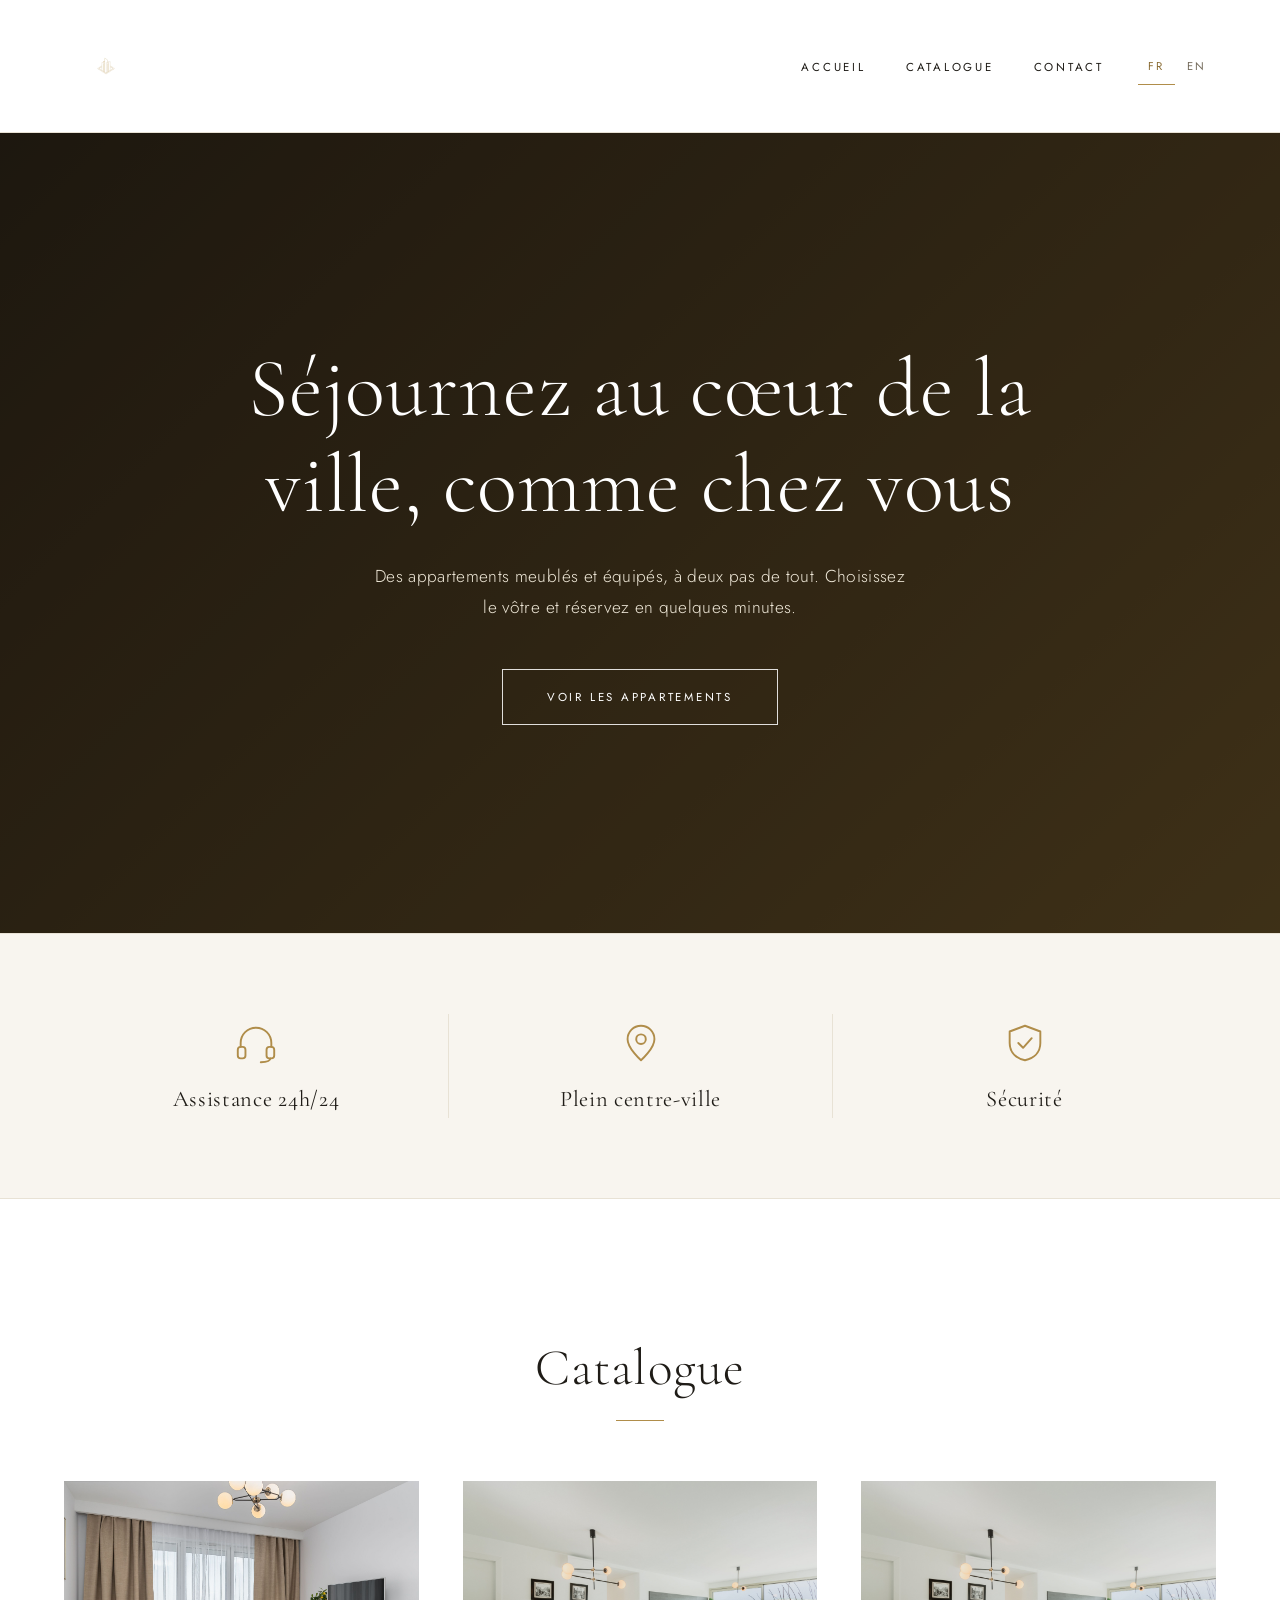
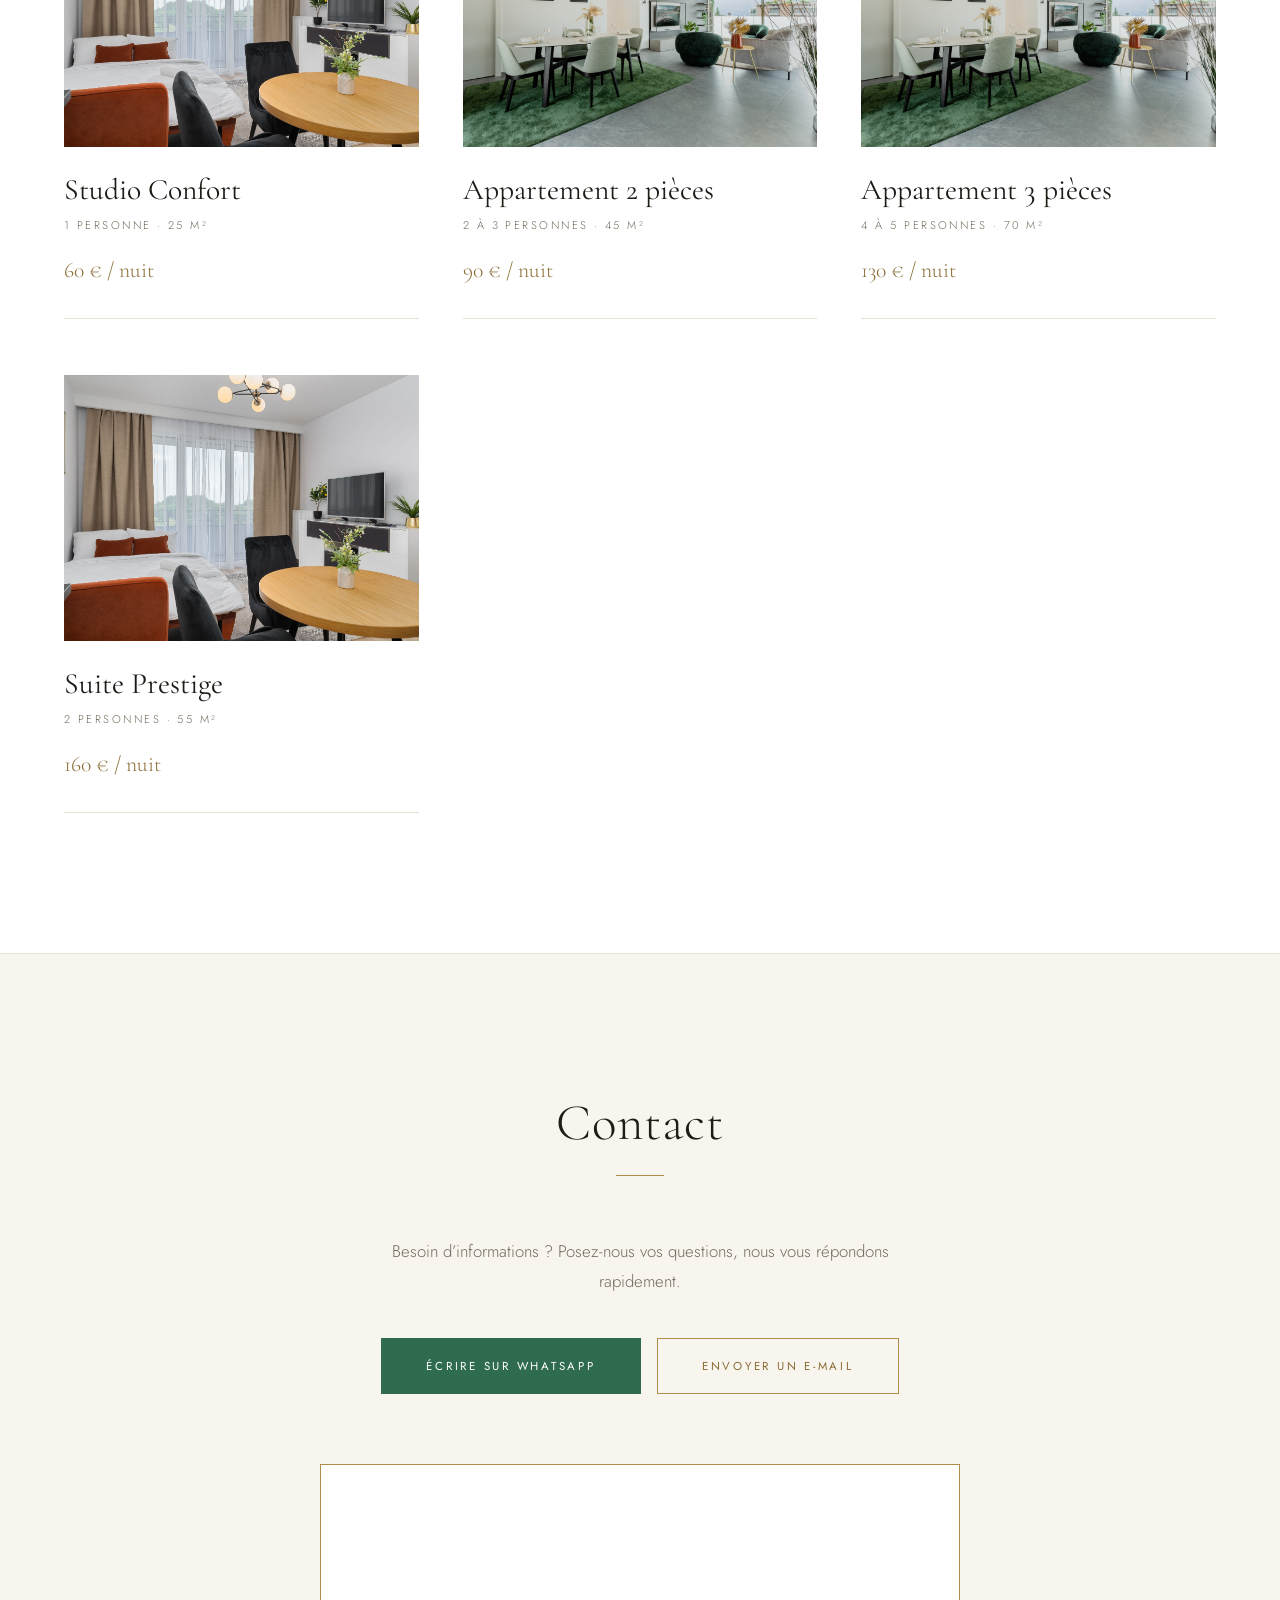
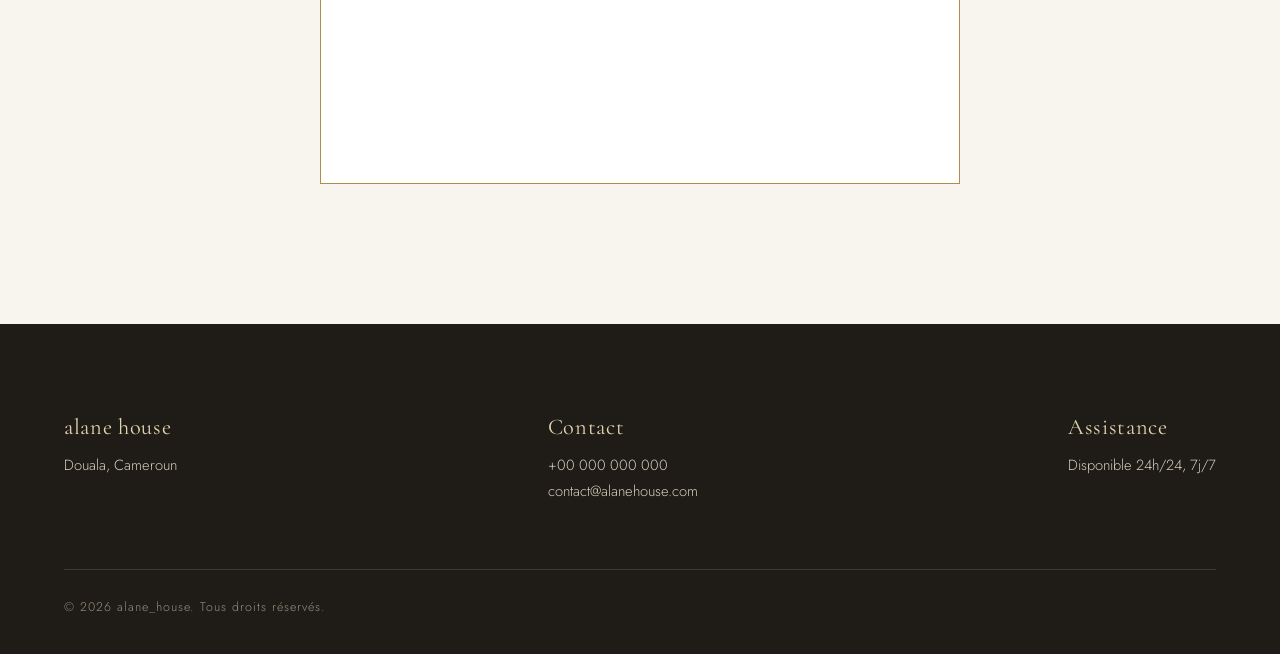
<file: index.html>
<!DOCTYPE html>
<html lang="fr">
<head>
<meta charset="utf-8">
<meta name="viewport" content="width=device-width, initial-scale=1">
<title>Résidence meublée en centre-ville</title>
<meta name="description" content="Appartements meublés en plein centre-ville. Assistance 24h/24 et sécurité.">
<link rel="preconnect" href="https://fonts.googleapis.com">
<link rel="preconnect" href="https://fonts.gstatic.com" crossorigin>
<link href="https://fonts.googleapis.com/css2?family=Cormorant+Garamond:wght@400;500;600&family=Jost:wght@300;400;500&display=swap" rel="stylesheet">
<link rel="stylesheet" href="style.css">
</head>
<body>

<header>
  <div class="wrap bar">
    <a class="logo" href="#accueil"><img src="logo.png" alt="Alane House"></a>
    <div class="right">
      <nav id="nav" aria-label="Navigation principale">
        <ul>
          <li><a href="#accueil" data-i18n="nav_home">Accueil</a></li>
          <li><a href="#catalogue" data-i18n="nav_catalog">Catalogue</a></li>
          <li><a href="#contact" data-i18n="nav_contact">Contact</a></li>
        </ul>
      </nav>
      <div class="langs" role="group" aria-label="Langue / Language">
        <button type="button" data-lang="fr" aria-pressed="true">FR</button>
        <button type="button" data-lang="en" aria-pressed="false">EN</button>
      </div>
      <button class="burger" id="burger" data-i18n-aria="menu" aria-label="Ouvrir le menu" aria-expanded="false">☰</button>
    </div>
  </div>
</header>

<main>
  <section class="hero" id="accueil">
    <!-- Remplacez par votre vidéo : assets/residence.mp4 -->
    <video autoplay muted loop playsinline poster="video.mp4" aria-hidden="true">
      <source src="video.mp4" type="video/mp4">
    </video>
    <div class="in wrap">
      <h1 data-i18n="hero_title">Séjournez au cœur de la ville, comme chez vous</h1>
      <p data-i18n="hero_text">Des appartements meublés et équipés, à deux pas de tout. Choisissez le vôtre et réservez en quelques minutes.</p>
      <a class="btn" href="#catalogue" data-i18n="hero_btn">Voir les appartements</a>
    </div>
  </section>

  <section class="assure" aria-label="Nos engagements">
    <div class="wrap">
      <ul>
        <li>
          <svg class="ico" viewBox="0 0 24 24" aria-hidden="true"><path d="M4 14v-2a8 8 0 0 1 16 0v2"/><rect x="2.5" y="14" width="4" height="6" rx="1.5"/><rect x="17.5" y="14" width="4" height="6" rx="1.5"/><path d="M19.5 20c0 1.5-2 2-5 2"/></svg>
          <h3 data-i18n="a1">Assistance 24h/24</h3>
        </li>
        <li>
          <svg class="ico" viewBox="0 0 24 24" aria-hidden="true"><path d="M12 21s7-6.2 7-11a7 7 0 0 0-14 0c0 4.8 7 11 7 11z"/><circle cx="12" cy="10" r="2.5"/></svg>
          <h3 data-i18n="a2">Plein centre-ville</h3>
        </li>
        <li>
          <svg class="ico" viewBox="0 0 24 24" aria-hidden="true"><path d="M12 3l8 3v6c0 5-3.5 8-8 9-4.5-1-8-4-8-9V6z"/><path d="M8.5 12l2.5 2.5 4.5-5"/></svg>
          <h3 data-i18n="a3">Sécurité</h3>
        </li>
      </ul>
    </div>
  </section>

  <section class="pad" id="catalogue">
    <div class="wrap">
      <h2 data-i18n="cat_title">Catalogue</h2><div class="rule"></div>
      <div class="grid" id="grid"></div>
    </div>
  </section>

  <section class="pad contact" id="contact">
    <div class="wrap">
      <h2 data-i18n="contact_title">Contact</h2><div class="rule"></div>
      <p data-i18n="contact_text">Besoin d’informations ? Posez-nous vos questions, nous vous répondons rapidement.</p>
      <div class="acts">
        <a class="btn wa" id="waContact" href="#" target="_blank" rel="noopener" data-i18n="wa_btn">Écrire sur WhatsApp</a>
        <a class="btn ghost" id="mailContact" href="#" data-i18n="mail_btn">Envoyer un e-mail</a>
      </div>
      <div class="map">
        <iframe title="Douala, Cameroun" src="https://www.google.com/maps?q=Douala,+Cameroun&output=embed" loading="lazy" referrerpolicy="no-referrer-when-downgrade" allowfullscreen></iframe>
      </div>
    </div>
  </section>
</main>

<footer>
  <div class="wrap">
    <div class="cols">
      <div><h3>alane house</h3><p>Douala, Cameroun</p></div>
      <div><h3 data-i18n="f_contact">Contact</h3><p>+00 000 000 000<br>contact@alanehouse.com</p></div>
      <div><h3 data-i18n="f_assist">Assistance</h3><p data-i18n="f_assist_txt">Disponible 24h/24, 7j/7</p></div>
    </div>
    <small>© <span id="yr"></span> alane_house. <span data-i18n="rights">Tous droits réservés.</span></small>
  </div>
</footer>

<!-- Fiche appartement -->
<dialog id="dlgDetail" aria-labelledby="dTitle">
  <button class="close" data-close data-i18n-aria="close" aria-label="Fermer">×</button>
  <div class="detail">
    <div class="gallery">
      <div class="main"><img id="dMain" alt=""></div>
      <div class="thumbs" id="dThumbs"></div>
    </div>
    <div class="info">
      <h2 id="dTitle"></h2><div class="rule"></div>
      <p id="dDesc"></p>
      <ul id="dList"></ul>
      <div class="price" id="dPrice"></div>
      <button class="btn" id="dBook">Réserver</button>
    </div>
  </div>
</dialog>

<!-- Réservation -->
<dialog id="dlgBook" aria-labelledby="bTitle">
  <button class="close" data-close data-i18n-aria="close" aria-label="Fermer">×</button>
  <form id="form" novalidate>
    <h2 id="bTitle" data-i18n="book_title">Réserver</h2><div class="rule"></div>
    <div class="sum" id="bSum"></div>
    <div class="row">
      <label><span data-i18n="f_last">Nom</span><input type="text" name="nom" autocomplete="family-name" required></label>
      <label><span data-i18n="f_first">Prénom</span><input type="text" name="prenom" autocomplete="given-name" required></label>
    </div>
    <div class="row">
      <label><span data-i18n="f_email">Adresse e-mail</span><input type="email" name="email" autocomplete="email" required></label>
      <label><span data-i18n="f_phone">Numéro de téléphone</span><input type="tel" name="tel" autocomplete="tel" required></label>
    </div>
    <div class="row">
      <label><span data-i18n="f_in">Date d’arrivée</span><input type="date" name="arrivee" required></label>
      <label><span data-i18n="f_out">Date de départ</span><input type="date" name="depart" required></label>
    </div>
    <fieldset>
      <legend data-i18n="f_options">Options</legend>
      <label><input type="checkbox" name="options" value="Transfert depuis l’aéroport"> <span data-i18n="o1">Transfert depuis l’aéroport</span></label>
      <label><input type="checkbox" name="options" value="Ménage supplémentaire"> <span data-i18n="o2">Ménage supplémentaire</span></label>
      <label><input type="checkbox" name="options" value="Petit-déjeuner"> <span data-i18n="o3">Petit-déjeuner</span></label>
      <label><input type="checkbox" name="options" value="Lit bébé"> <span data-i18n="o4">Lit bébé</span></label>
      <label><input type="checkbox" name="options" value="Arrivée tardive"> <span data-i18n="o5">Arrivée tardive</span></label>
    </fieldset>
    <label><span data-i18n="f_other">Autre demande (facultatif)</span><textarea name="message" rows="3"></textarea></label>
    <div class="err" id="err" role="alert"></div>
    <button class="btn wa" type="submit" id="send" data-i18n="send">Envoyer</button>
  </form>
  <div class="ok" id="ok" hidden>
    <h2 data-i18n="sent_title">Demande envoyée</h2><div class="rule"></div>
    <p data-i18n="sent_text">Merci ! Votre demande a bien été transmise. Nous vous recontactons très vite.</p>
    <p style="margin-top:24px"><button class="btn ghost" data-close data-i18n="close_btn">Fermer</button></p>
  </div>
</dialog>

<script src="config.js"></script>
<script src="appartements.js"></script>
<script src="script.js"></script>
<script src="notify.js"></script>
</body>
</html>
</file>
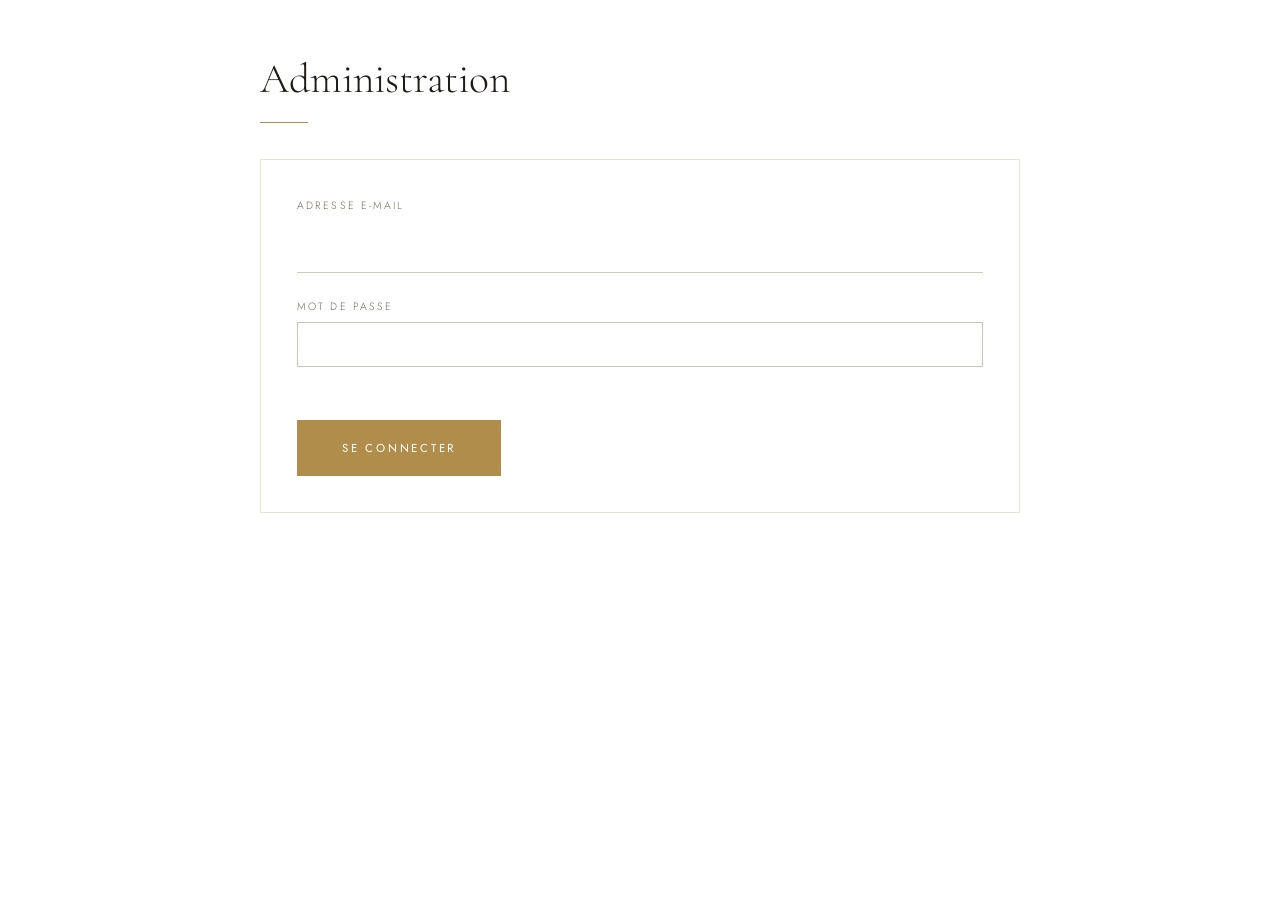
<file: admin.html>
<!DOCTYPE html>
<html lang="fr">
<head>
<meta charset="utf-8">
<meta name="viewport" content="width=device-width, initial-scale=1">
<meta name="robots" content="noindex, nofollow">
<title>Administration</title>
<link href="https://fonts.googleapis.com/css2?family=Cormorant+Garamond:wght@400;500;600&family=Jost:wght@300;400;500&display=swap" rel="stylesheet">
<link rel="stylesheet" href="style.css">
</head>
<body>
<main class="adm">
  <h1>Administration</h1>
  <div class="rule" style="margin-left:0"></div>

  <!-- Connexion -->
  <section class="box" id="login">
    <form id="loginForm" novalidate>
      <label>Adresse e-mail<input type="email" id="email" autocomplete="username" required></label>
      <label>Mot de passe<input type="password" id="pwd" autocomplete="current-password" required style="width:100%;margin-top:6px;padding:12px;border:1px solid #cfc6b2;font:inherit"></label>
      <div class="err" id="loginErr" role="alert"></div>
      <button class="btn" type="submit">Se connecter</button>
    </form>
  </section>

  <!-- Espace admin -->
  <section class="box" id="panel" hidden>
    <div class="adm-top">
      <h2 style="font-size:1.6rem;text-align:left">Disponibilité des appartements</h2>
      <button class="btn ghost sm" id="logout" type="button">Déconnexion</button>
    </div>
    <div class="err" id="panelErr" role="alert"></div>
    <div id="lots" aria-live="polite"></div>

    <div class="sect">
      <h2 style="font-size:1.6rem;text-align:left;margin-bottom:12px">Réservations reçues</h2>
      <div class="err" id="resaErr" role="alert"></div>
      <div id="resas" aria-live="polite"></div>
    </div>
  </section>
</main>
<script src="config.js"></script>
<script src="appartements.js"></script>
<script src="admin.js"></script>
</body>
</html>
</file>
<file: style.css>
:root{
  --white:#fff; --ivory:#f8f5ef; --ink:#1f1c17; --muted:#746b5c;
  --gold:#b08d4a; --gold-dark:#8a6c34; --gold-light:#e4d4ae; --line:#e8e2d5;
  --serif:'Cormorant Garamond',Georgia,serif; --sans:'Jost',system-ui,sans-serif;
  --ease:cubic-bezier(.25,.6,.2,1);
}
*{box-sizing:border-box;margin:0}
html{scroll-behavior:smooth;scroll-padding-top:110px}
body{font-family:var(--sans);color:var(--ink);background:var(--white);line-height:1.8;font-weight:300;-webkit-font-smoothing:antialiased}
img{max-width:100%;display:block}
a{color:inherit}
::selection{background:var(--gold-light)}
:focus-visible{outline:1px solid var(--gold);outline-offset:4px}
.wrap{width:min(1180px,90%);margin-inline:auto}
h1,h2,h3{font-family:var(--serif);font-weight:300;line-height:1.15}
h2{font-size:clamp(2.2rem,4.6vw,3.2rem);text-align:center;letter-spacing:.02em}
.rule{width:48px;height:1px;background:var(--gold);margin:22px auto 60px}

/* Animations */
@keyframes fade{from{opacity:0}to{opacity:1}}
@keyframes rise{from{opacity:0;transform:translateY(18px)}to{opacity:1;transform:none}}
@keyframes drift{from{transform:scale(1)}to{transform:scale(1.06)}}
@keyframes dlg{from{opacity:0;transform:translateY(14px)}to{opacity:1;transform:none}}

/* En-tête */
header{position:sticky;top:0;z-index:20;background:rgba(255,255,255,.97);border-bottom:1px solid var(--line)}
.bar{display:flex;align-items:center;justify-content:space-between;gap:20px;min-height:132px;padding:10px 0}
.logo{display:flex;align-items:center;flex:0 0 auto;min-width:0;text-decoration:none;border:0;padding:0}
.logo img{display:block;height:84px;width:auto;max-width:none;object-fit:contain}
.right{display:flex;align-items:center;gap:34px}
nav ul{display:flex;gap:40px;list-style:none;padding:0}
nav a{position:relative;text-decoration:none;font-size:.72rem;letter-spacing:.24em;text-transform:uppercase;font-weight:400;padding:8px 0;transition:color .4s}
nav a::after{content:"";position:absolute;left:0;right:0;bottom:0;height:1px;background:var(--gold);transform:scaleX(0);transform-origin:left;transition:transform .6s var(--ease)}
nav a:hover{color:var(--gold-dark)}
nav a:hover::after{transform:scaleX(1)}
.langs{display:flex;gap:2px}
.langs button{background:none;border:0;padding:8px 10px;min-height:38px;font:400 .7rem var(--sans);letter-spacing:.2em;color:var(--muted);cursor:pointer;border-bottom:1px solid transparent;transition:color .3s,border-color .3s}
.langs button:hover{color:var(--gold-dark)}
.langs button[aria-pressed="true"]{color:var(--gold-dark);border-bottom-color:var(--gold)}
.burger{display:none;background:none;border:1px solid var(--line);width:46px;height:46px;cursor:pointer;font-size:1.2rem;color:var(--gold-dark);transition:border-color .3s}
.burger:hover{border-color:var(--gold)}

/* Hero */
.hero{position:relative;min-height:min(90vh,800px);display:grid;place-items:center;text-align:center;color:#fff;overflow:hidden;background:linear-gradient(135deg,#2a2217,#6f5628)}
.hero video{position:absolute;inset:0;width:100%;height:100%;object-fit:cover;animation:drift 30s ease-in-out infinite alternate}
.hero::after{content:"";position:absolute;inset:0;background:rgba(18,14,9,.52)}
.hero .in{position:relative;z-index:1;padding:90px 0;max-width:800px}
.hero .in>*{opacity:0;animation:rise 1.6s var(--ease) both}
.hero h1{font-size:clamp(2.6rem,6.6vw,5.2rem);font-weight:300;letter-spacing:.01em;animation-delay:.3s}
.hero p{margin:28px auto 46px;font-size:1.08rem;max-width:540px;color:#efe8d8;letter-spacing:.02em;animation-delay:.8s}
.hero .btn{animation-delay:1.3s;background:transparent;border:1px solid rgba(255,255,255,.85);color:#fff}
.hero .btn:hover{background:#fff;color:var(--ink);border-color:#fff}

/* Boutons */
.btn{display:inline-block;border:1px solid var(--gold);cursor:pointer;font:400 .72rem var(--sans);letter-spacing:.24em;text-transform:uppercase;padding:19px 44px;text-decoration:none;color:#fff;background:var(--gold);transition:background .5s var(--ease),color .5s var(--ease),border-color .5s var(--ease)}
.btn:hover{background:var(--gold-dark);border-color:var(--gold-dark)}
.btn.ghost{background:transparent;color:var(--gold-dark)}
.btn.ghost:hover{background:var(--gold);color:#fff;border-color:var(--gold)}
.btn.wa{background:#2f6b4f;border-color:#2f6b4f}
.btn.wa:hover{background:#245640;border-color:#245640}
.btn.sm{padding:13px 26px;font-size:.68rem}
.btn:disabled{background:#e3ded3;border-color:#e3ded3;color:#8b8577;cursor:not-allowed}

/* Réassurance */
.assure{background:var(--ivory);border-block:1px solid var(--line);padding:80px 0}
.assure ul{list-style:none;padding:0;display:grid;grid-template-columns:repeat(3,1fr);gap:0;text-align:center;align-items:start}
.assure li{text-align:center;padding:6px 20px}
.assure li+li{border-left:1px solid var(--line)}
.assure h3{font-size:1.4rem;font-weight:400;color:var(--ink);letter-spacing:.03em}
.ico{display:block;width:46px;height:46px;margin:0 auto 20px;fill:none;stroke:var(--gold);stroke-width:1;stroke-linecap:round;stroke-linejoin:round;transition:transform .8s var(--ease)}
.assure li:hover .ico{transform:translateY(-4px)}

/* Sections */
section.pad{padding:140px 0}

/* Catalogue */
.grid{display:grid;grid-template-columns:repeat(auto-fill,minmax(320px,1fr));gap:56px 44px}
.card{position:relative;background:transparent;border:0;cursor:pointer;text-align:left;padding:0;font:inherit;color:inherit;animation:rise 1.1s var(--ease) backwards}
.card:nth-child(2){animation-delay:.12s}
.card:nth-child(3){animation-delay:.24s}
.card:nth-child(4){animation-delay:.36s}
.card:nth-child(n+5){animation-delay:.48s}
.ph{aspect-ratio:4/3;background:linear-gradient(135deg,#efe6d0,#d7c18f);overflow:hidden;position:relative}
.ph img{width:100%;height:100%;object-fit:cover;transition:transform 1.8s var(--ease)}
.card .meta{position:relative;padding:26px 0 28px;border-bottom:1px solid var(--line)}
.card .meta::after{content:"";position:absolute;left:0;bottom:-1px;height:1px;width:0;background:var(--gold);transition:width 1s var(--ease)}
.card h3{font-size:1.85rem;font-weight:400;transition:color .5s}
.card p{color:var(--muted);font-size:.7rem;letter-spacing:.22em;text-transform:uppercase;margin-top:8px}
.card .price{font-family:var(--serif);font-size:1.35rem;color:var(--gold-dark);margin-top:16px}
@media (hover:hover){
  .card:hover .ph img{transform:scale(1.05)}
  .card:hover .meta::after{width:100%}
  .card:hover h3{color:var(--gold-dark)}
}
.card.off .ph img{filter:grayscale(.9);opacity:.6}
.badge{position:absolute;top:0;left:0;z-index:1;background:var(--ink);color:#fff;font-size:.64rem;letter-spacing:.24em;text-transform:uppercase;padding:9px 18px}

/* Contact */
.contact{background:var(--ivory);border-top:1px solid var(--line);text-align:center}
.contact p{max-width:520px;margin:0 auto 42px;color:var(--muted);font-size:1.05rem}
.contact .acts{display:flex;gap:16px;justify-content:center;flex-wrap:wrap}

/* Carte */
.map{width:min(640px,100%);margin:70px auto 0;padding:8px;background:#fff;border:1px solid var(--gold);aspect-ratio:16/8}
.map iframe{display:block;width:100%;height:100%;border:0;filter:grayscale(.3);transition:filter .8s}
.map:hover iframe{filter:none}

/* Pied de page */
footer{background:var(--ink);color:#d3ccbc;padding:90px 0 36px;font-size:.92rem}
footer .cols{display:flex;justify-content:space-between;gap:44px;flex-wrap:wrap}
footer h3{color:var(--gold-light);font-size:1.4rem;font-weight:400;margin-bottom:12px;letter-spacing:.03em}
footer small{display:block;margin-top:64px;padding-top:26px;border-top:1px solid #3d372d;color:#968e7e;letter-spacing:.08em;font-size:.78rem}

/* Fenêtres (fiche + réservation) */
dialog{border:0;padding:0;width:min(1000px,96vw);max-height:92vh;overflow:auto;background:#fff;box-shadow:0 30px 80px rgba(0,0,0,.35)}
dialog::backdrop{background:rgba(18,14,9,.7)}
dialog[open]{animation:dlg .7s var(--ease)}
.close{position:sticky;top:0;float:right;margin:14px;width:44px;height:44px;border:1px solid var(--line);background:#fff;font-size:1.3rem;cursor:pointer;z-index:2;color:var(--gold-dark);transition:border-color .3s,background .3s}
.close:hover{border-color:var(--gold);background:var(--ivory)}
.detail{display:grid;grid-template-columns:1.2fr 1fr}
.gallery .main{aspect-ratio:4/3;background:linear-gradient(135deg,#efe6d0,#d7c18f);overflow:hidden}
.gallery .main img{width:100%;height:100%;object-fit:cover}
.thumbs{display:flex;gap:10px;padding:12px;overflow-x:auto}
.thumbs button{flex:0 0 84px;height:62px;border:1px solid transparent;padding:0;cursor:pointer;background:linear-gradient(135deg,#efe6d0,#d7c18f);opacity:.6;transition:opacity .4s,border-color .4s}
.thumbs button:hover{opacity:1}
.thumbs button[aria-current=true]{border-color:var(--gold);opacity:1}
.thumbs img{width:100%;height:100%;object-fit:cover}
.info{padding:52px 44px}
.info h2{text-align:left;font-size:2.5rem}
.info .rule{margin:20px 0 26px}
.info ul{padding-left:1.1rem;margin:18px 0 30px;color:var(--muted)}
.info li{margin-bottom:4px}
.info .price{font-family:var(--serif);font-size:2rem;color:var(--gold-dark);margin-bottom:26px}

/* Formulaires */
form{padding:52px clamp(22px,5vw,60px) 56px}
form h2{text-align:left;font-size:2.4rem}
form .rule{margin:20px 0 30px}
.row{display:grid;grid-template-columns:1fr 1fr;gap:26px}
label{display:block;font-size:.66rem;letter-spacing:.2em;text-transform:uppercase;margin-bottom:24px;color:var(--muted)}
input[type=text],input[type=email],input[type=tel],input[type=date],input[type=password],textarea{width:100%;margin-top:6px;padding:11px 0;border:0;border-bottom:1px solid #d3cab6;border-radius:0;font:inherit;font-size:1rem;letter-spacing:.01em;color:var(--ink);background:transparent;transition:border-color .4s}
textarea{padding:12px;border:1px solid #d3cab6;resize:vertical}
input:focus,textarea:focus{outline:none;border-color:var(--gold)}
input[type=checkbox]{accent-color:var(--gold);width:16px;height:16px}
fieldset{border:1px solid var(--line);padding:16px 22px;margin-bottom:26px}
legend{padding:0 10px;color:var(--gold-dark);font-family:var(--serif);font-size:1.3rem}
fieldset label{display:flex;gap:12px;align-items:center;margin:10px 0;font-size:.95rem;letter-spacing:0;text-transform:none;color:var(--ink);cursor:pointer}
.err{color:#a3281f;font-size:.88rem;min-height:1.2em;margin-bottom:12px}
.sum{border-left:1px solid var(--gold);padding:6px 0 6px 18px;margin-bottom:32px;font-family:var(--serif);font-size:1.25rem}
.ok{padding:90px 34px;text-align:center}
.ok h2{text-align:center}

/* Administration */
.adm{width:min(760px,92%);margin:56px auto}
.adm h1{font-size:2.6rem;margin-bottom:6px}
.adm .rule{margin:18px 0 36px}
.adm form{padding:0}
.adm .box{border:1px solid var(--line);padding:36px;background:#fff}
.adm-top{display:flex;justify-content:space-between;align-items:center;gap:12px;margin-bottom:10px}
.lot{display:flex;align-items:center;justify-content:space-between;gap:14px;padding:22px 0;border-bottom:1px solid var(--line);flex-wrap:wrap}
.lot strong{font-family:var(--serif);font-size:1.4rem;font-weight:500;display:block}
.etat{font-size:.88rem;color:#1f7a45}
.etat.off{color:#a3281f}
.sect{margin-top:50px}
.resa{border:1px solid var(--line);padding:22px 24px;margin-bottom:16px;font-size:.95rem;transition:border-color .4s}
.resa:hover{border-color:var(--gold-light)}
.resa-top{display:flex;justify-content:space-between;align-items:center;gap:10px;margin-bottom:8px}
.resa-top strong{font-family:var(--serif);font-size:1.4rem;font-weight:500}
.resa p{color:var(--muted);margin:3px 0}
.tag{font-size:.64rem;letter-spacing:.18em;text-transform:uppercase;padding:3px 12px;border:1px solid var(--line);color:var(--muted)}
.tag.new{border-color:var(--gold);color:var(--gold-dark)}
.resa .btn{margin-top:14px}

/* Apparition au défilement (navigateurs compatibles) */
@supports (animation-timeline:view()){
  .assure li,.pad h2,.pad .rule,.contact p,.contact .acts,.map{animation:rise linear both;animation-timeline:view();animation-range:entry 0% cover 28%}
}

/* Tablette et mobile */
@media (max-width:820px){
  .bar{min-height:104px}
  .logo img{height:80px;max-width:60vw}
  .right{gap:8px}
  .burger{display:block}
  nav{position:absolute;top:100%;left:0;right:0;background:#fff;border-bottom:1px solid var(--line);display:none}
  nav.open{display:block}
  nav ul{flex-direction:column;gap:0;padding:6px 5%}
  nav a{display:block;padding:20px 0;border-bottom:1px solid var(--line)}
  nav a::after{display:none}
  .hero{min-height:84vh}
  .hero .in{padding:70px 0}
  .assure{padding:48px 0}
  .assure ul{grid-template-columns:repeat(3,1fr)}
  .assure li{padding:6px 6px}
  .assure h3{font-size:1.02rem}
  .ico{width:32px;height:32px;margin-bottom:10px}
  section.pad{padding:88px 0}
  .rule{margin:18px auto 44px}
  .grid{gap:44px}
  .detail{grid-template-columns:1fr}
  .info{padding:34px 24px}
  .row{grid-template-columns:1fr;gap:0}
  .map{width:100%;aspect-ratio:16/10;margin-top:48px}
  .adm .box{padding:22px}
}
@media (max-width:400px){
  .assure h3{font-size:.92rem}
  .ico{width:28px;height:28px}
  .btn{padding:17px 30px}
}
@media (prefers-reduced-motion:reduce){
  *,*::before,*::after{animation:none!important;transition:none!important;scroll-behavior:auto!important}
  .hero .in>*{opacity:1}
}
</file>
